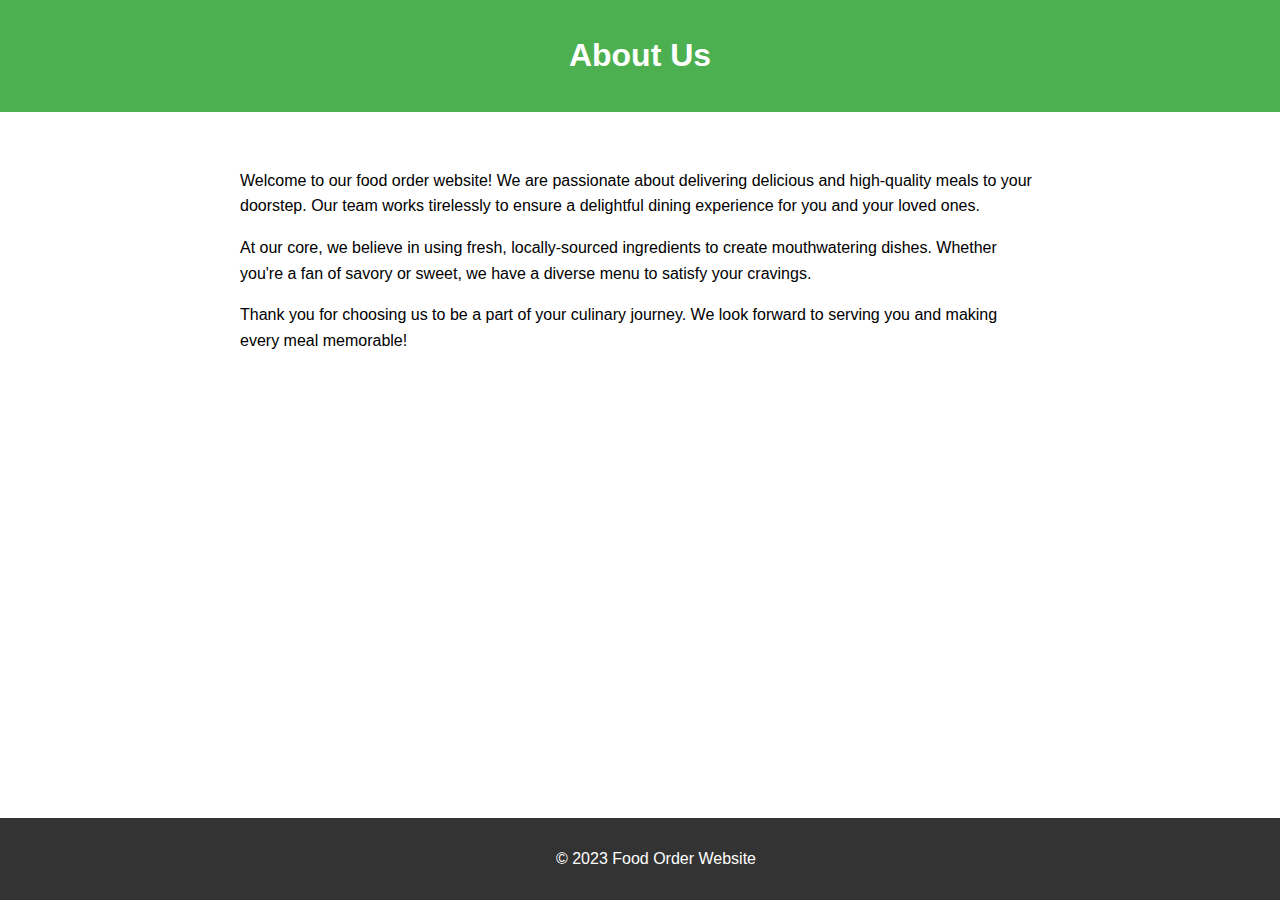
<file: about.html>
<!DOCTYPE html>
<html lang="en">
<head>
    <meta charset="UTF-8">
    <meta name="viewport" content="width=device-width, initial-scale=1.0">
    <link rel="stylesheet" href="styles.css">
    <title>About Us</title>
</head>
<body>

    <header>
        <h1>About Us</h1>
    </header>

    <section class="about-content">
        <p>Welcome to our food order website! We are passionate about delivering delicious and high-quality meals to your doorstep. Our team works tirelessly to ensure a delightful dining experience for you and your loved ones.</p>
        
        <p>At our core, we believe in using fresh, locally-sourced ingredients to create mouthwatering dishes. Whether you're a fan of savory or sweet, we have a diverse menu to satisfy your cravings.</p>
        
        <p>Thank you for choosing us to be a part of your culinary journey. We look forward to serving you and making every meal memorable!</p>
    </section>

    <footer>
        <p>&copy; 2023 Food Order Website</p>
    </footer>

</body>
</html>
</file>
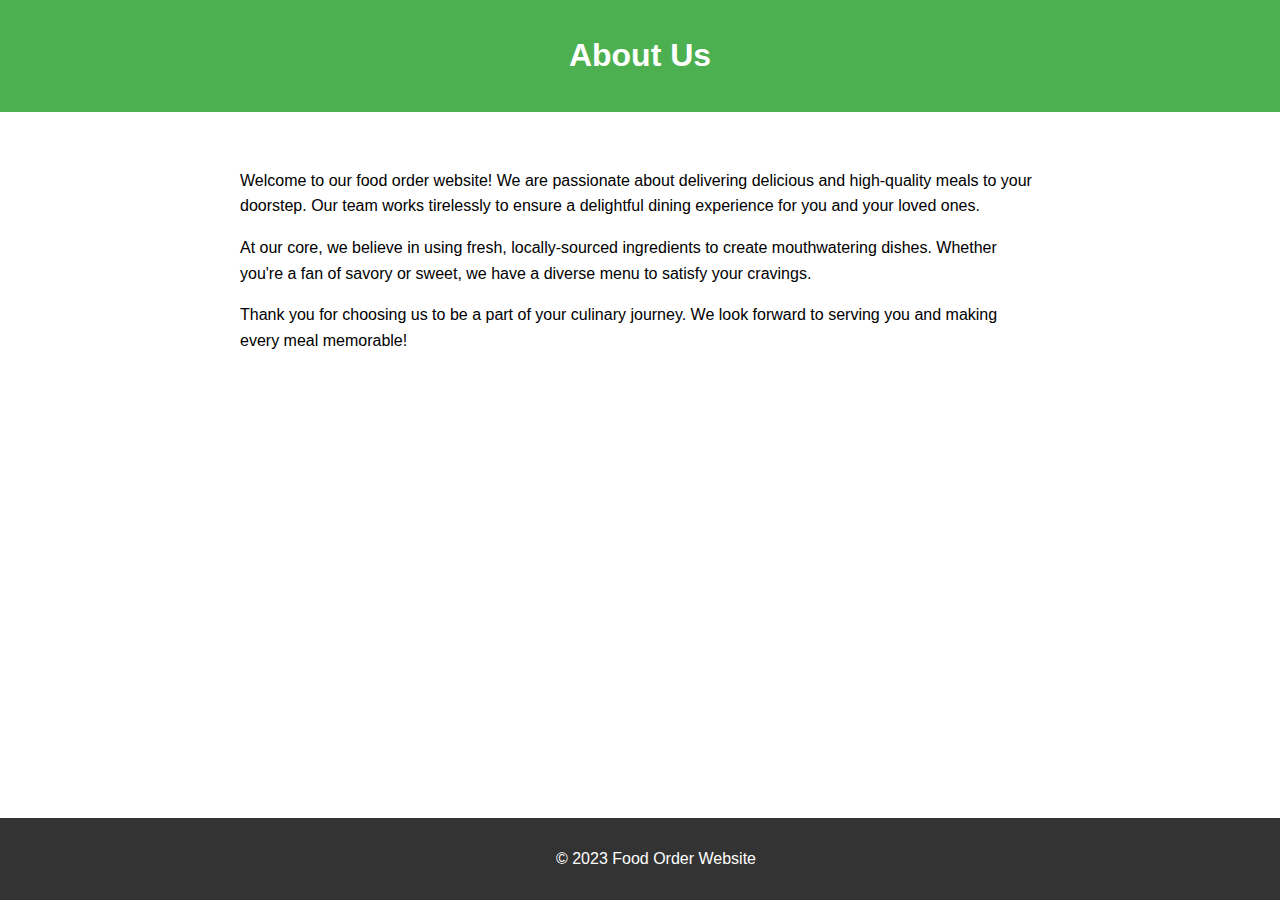
<file: about/about.html>
<!DOCTYPE html>
<html lang="en">
<head>
    <meta charset="UTF-8">
    <meta name="viewport" content="width=device-width, initial-scale=1.0">
    <link rel="stylesheet" href="styles.css">
    <title>About Us</title>
</head>
<body>

    <header>
        <h1>About Us</h1>
    </header>

    <section class="about-content">
        <p>Welcome to our food order website! We are passionate about delivering delicious and high-quality meals to your doorstep. Our team works tirelessly to ensure a delightful dining experience for you and your loved ones.</p>
        
        <p>At our core, we believe in using fresh, locally-sourced ingredients to create mouthwatering dishes. Whether you're a fan of savory or sweet, we have a diverse menu to satisfy your cravings.</p>
        
        <p>Thank you for choosing us to be a part of your culinary journey. We look forward to serving you and making every meal memorable!</p>
    </section>

    <footer>
        <p>&copy; 2023 Food Order Website</p>
    </footer>

</body>
</html>
</file>
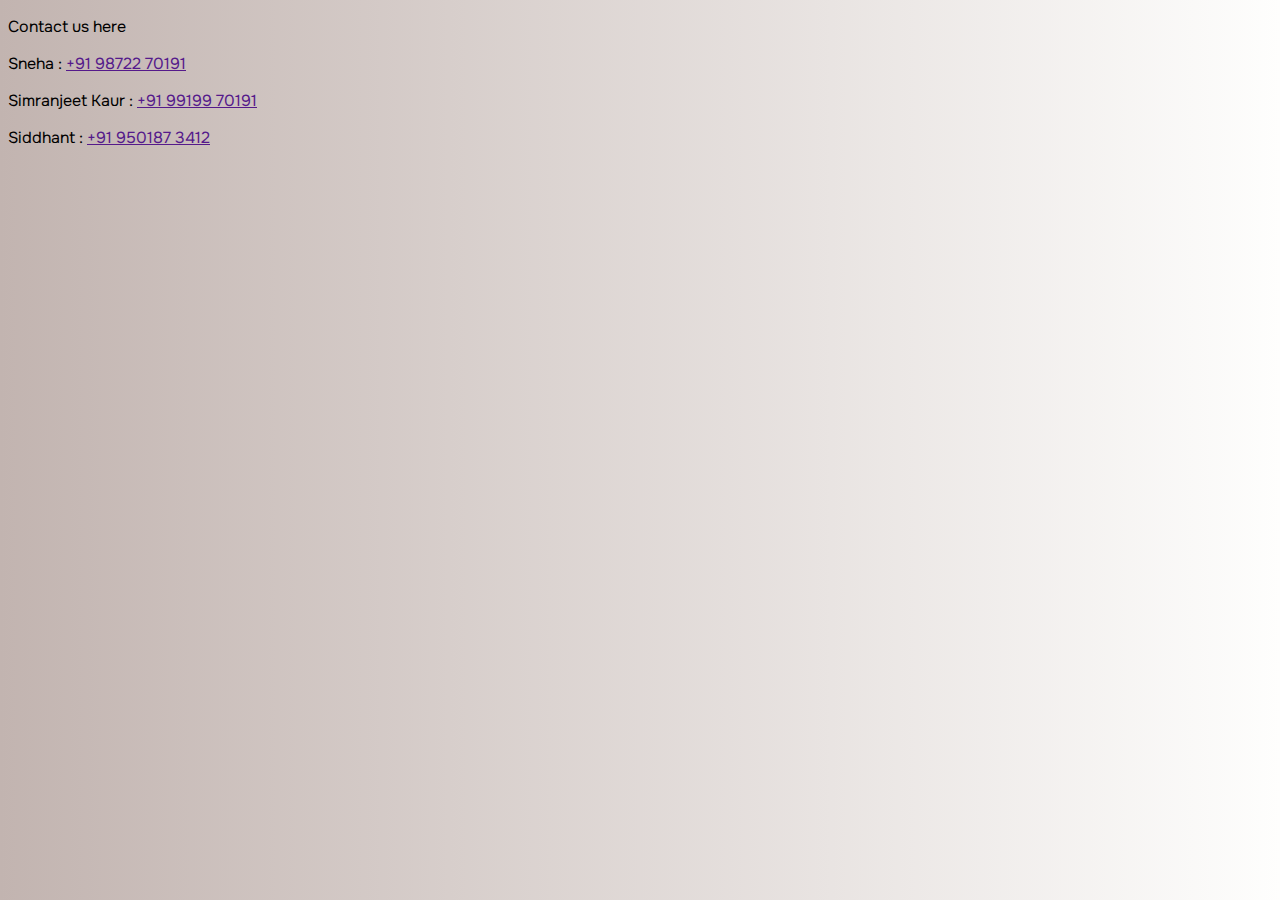
<file: contact/contact.htm>
<!DOCTYPE html>
<html lang="en">
<head>
    <meta charset="UTF-8">
    <meta name="viewport" content="width=
    , initial-scale=1.0">
    <title>Document</title>
    <link href="https://cdn.jsdelivr.net/npm/bootstrap@5.3.2/dist/css/bootstrap.min.css" rel="stylesheet" integrity="sha384-T3c6CoIi6uLrA9TneNEoa7RxnatzjcDSCmG1MXxSR1GAsXEV/Dwwykc2MPK8M2HN" crossorigin="anonymous">
<script src="https://cdn.jsdelivr.net/npm/bootstrap@5.3.2/dist/js/bootstrap.bundle.min.js" integrity="sha384-C6RzsynM9kWDrMNeT87bh95OGNyZPhcTNXj1NW7RuBCsyN/o0jlpcV8Qyq46cDfL" crossorigin="anonymous"></script>
<link rel="preconnect" href="https://fonts.googleapis.com">
<link rel="preconnect" href="https://fonts.gstatic.com" crossorigin>
<link href="https://fonts.googleapis.com/css2?family=Onest:wght@900&family=Titillium+Web:wght@300&display=swap" rel="stylesheet">



<style>
body{
    background: linear-gradient(to right, #c2b4b0, #fefefd);
}
.contact{
    
    width: 400px;
}









</style>

</head>
<body>
    <div class="contact">
        <p style="font-family: Onest;">Contact us here</p>
        <p style="font-family: Onest;">Sneha : <a href="">+91 98722 70191</a></p>
        <p style="font-family: Onest;">Simranjeet Kaur : <a href="">+91 99199 70191</a></p>
        <p style="font-family: Onest;">Siddhant : <a href="">+91 950187 3412</a></p>
    </div>
</body>
</html>
</file>
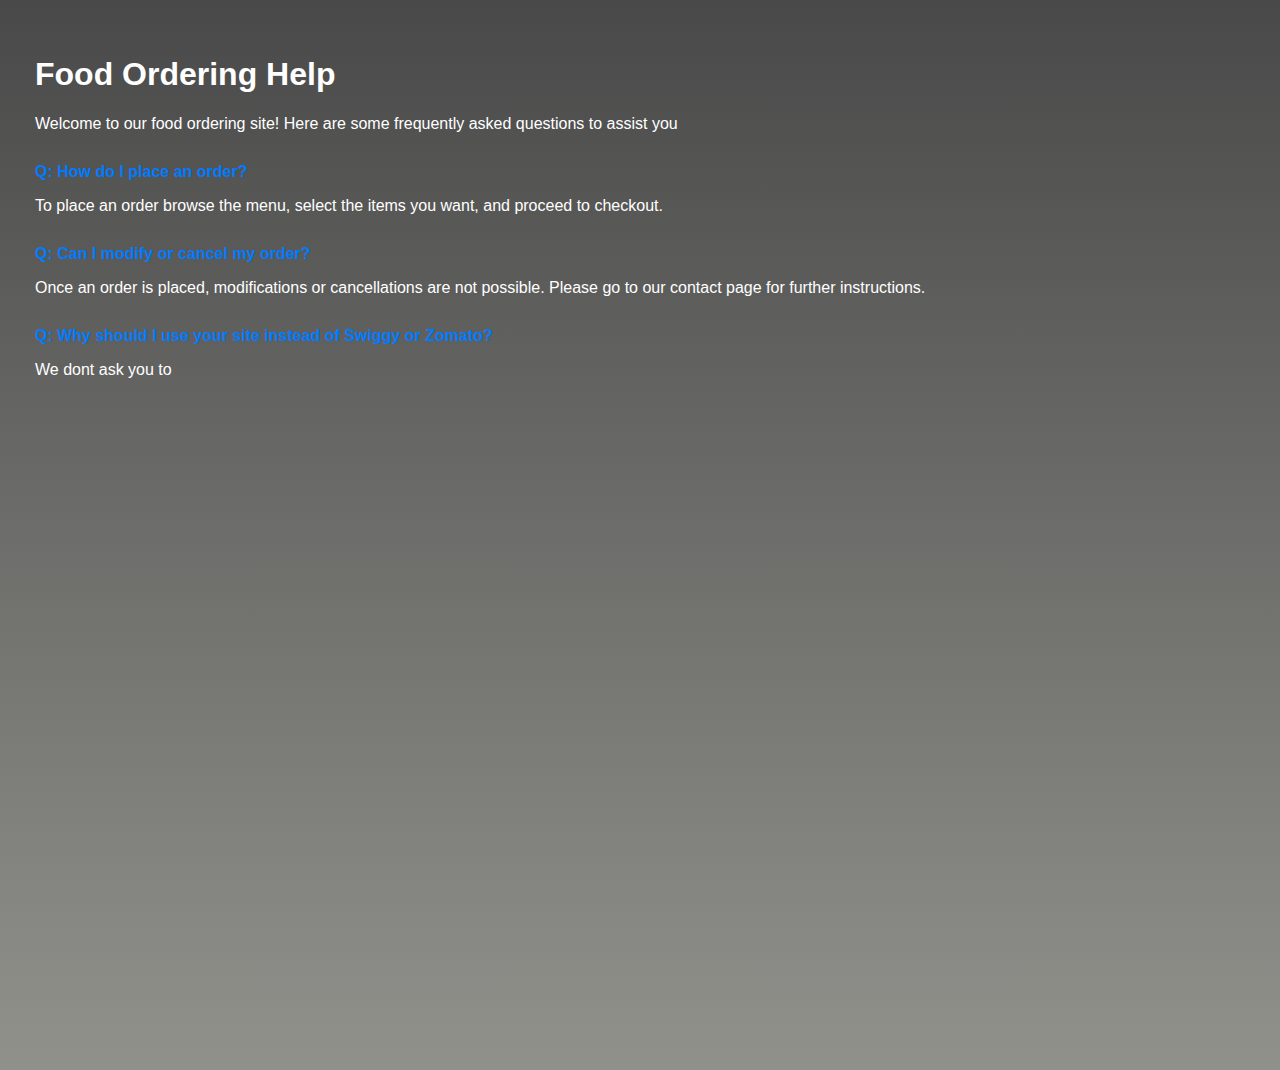
<file: help/help.htm>
<!DOCTYPE html>
<html lang="en">
<head>
    <meta charset="UTF-8">
    <meta name="viewport" content="width=device-width, initial-scale=1.0">
    <title>Food Ordering Help</title>
    <style>
        body {
            font-family: Arial;
            margin: 15px;
            padding: 20px;
            height: 1000px;
            background: linear-gradient(to bottom, #494949, #91918c);
        }

        h1 {
            color: #ffffff;
        }

        p {
            color: #ffffff;
        }

        .faq-section {
            margin-top: 30px;
        }

        .question {
            font-weight:700;
            color: #007bff;
        }

        .answer {
            margin-bottom: 15px;
        }
    </style>
</head>
<body>

    <h1>Food Ordering Help</h1>

    <p>Welcome to our food ordering site! Here are some frequently asked questions to assist you</p>

    <div class="faq-section">
        <div class="question">Q: How do I place an order?</div>
        <div class="answer">
            <p>To place an order browse the menu, select the items you want, and proceed to checkout.</p>
        </div>
    </div>

    <div class="faq-section">
        <div class="question">Q: Can I modify or cancel my order?</div>
        <div class="answer">
            <p>Once an order is placed, modifications or cancellations are not possible. Please go to our contact page for further instructions.</p>
        </div>
    </div>
    <div class="faq-section">
        <div class="question">Q: Why should I use your site instead of Swiggy or Zomato?</div>
        <div class="answer">
            <p>We dont ask you to</p>
        </div>
    </div>

    

</body>
</html>
</file>
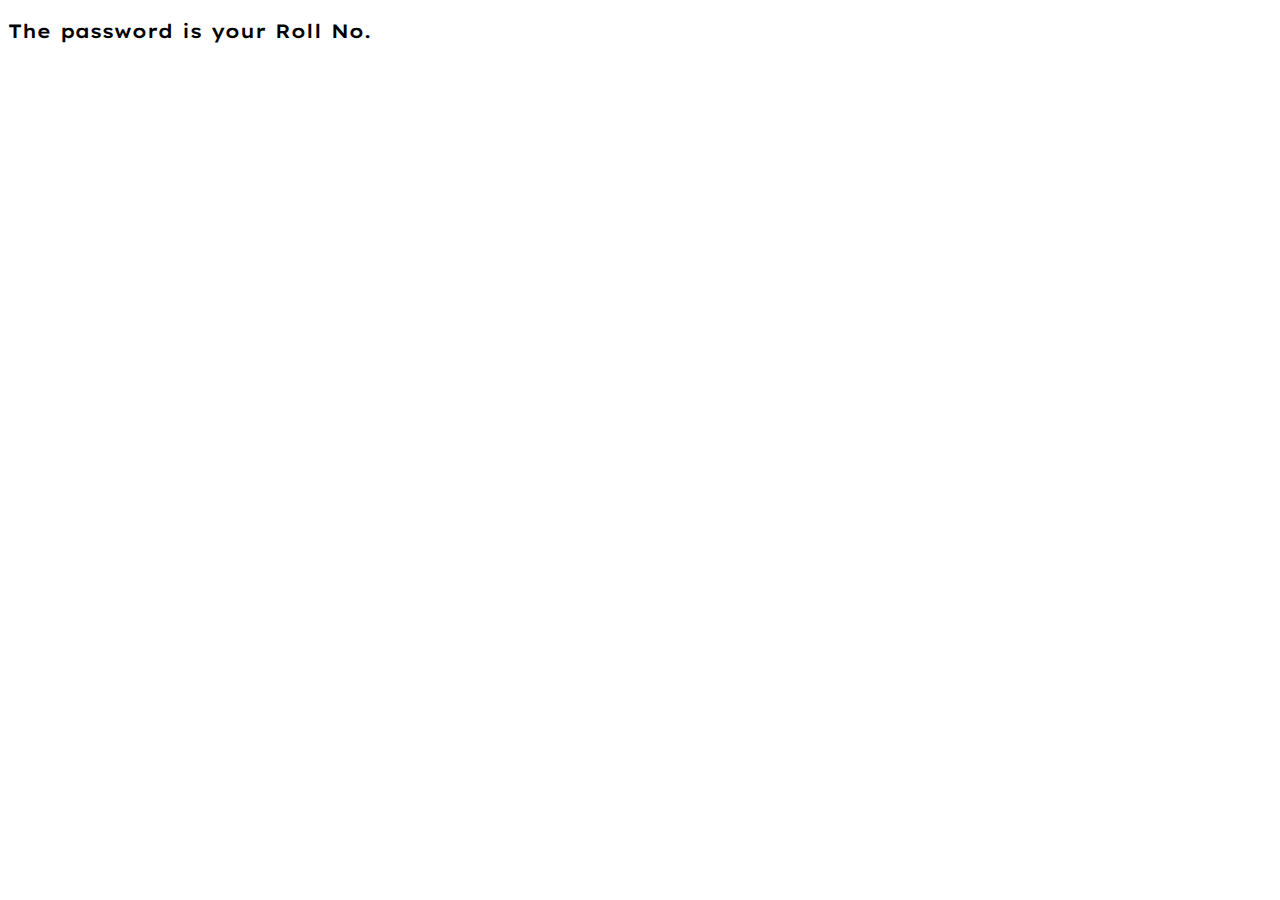
<file: Login/forgot.html>
<!DOCTYPE html>
<html lang="en">
<head>
    <meta charset="UTF-8">
    <meta name="viewport" content="width=device-width, initial-scale=1.0">
    <title>Document</title>
    <link rel="preconnect" href="https://fonts.googleapis.com">
<link rel="preconnect" href="https://fonts.gstatic.com" crossorigin>
<link href="https://fonts.googleapis.com/css2?family=Lexend+Exa&display=swap" rel="stylesheet">
</head>
<body>
    <p style="font-family: Lexend exa;font-size: larger;color: black;font-weight: 600;word-spacing: 2px;">The password is your Roll No.</p>
</body>
</html>
</file>
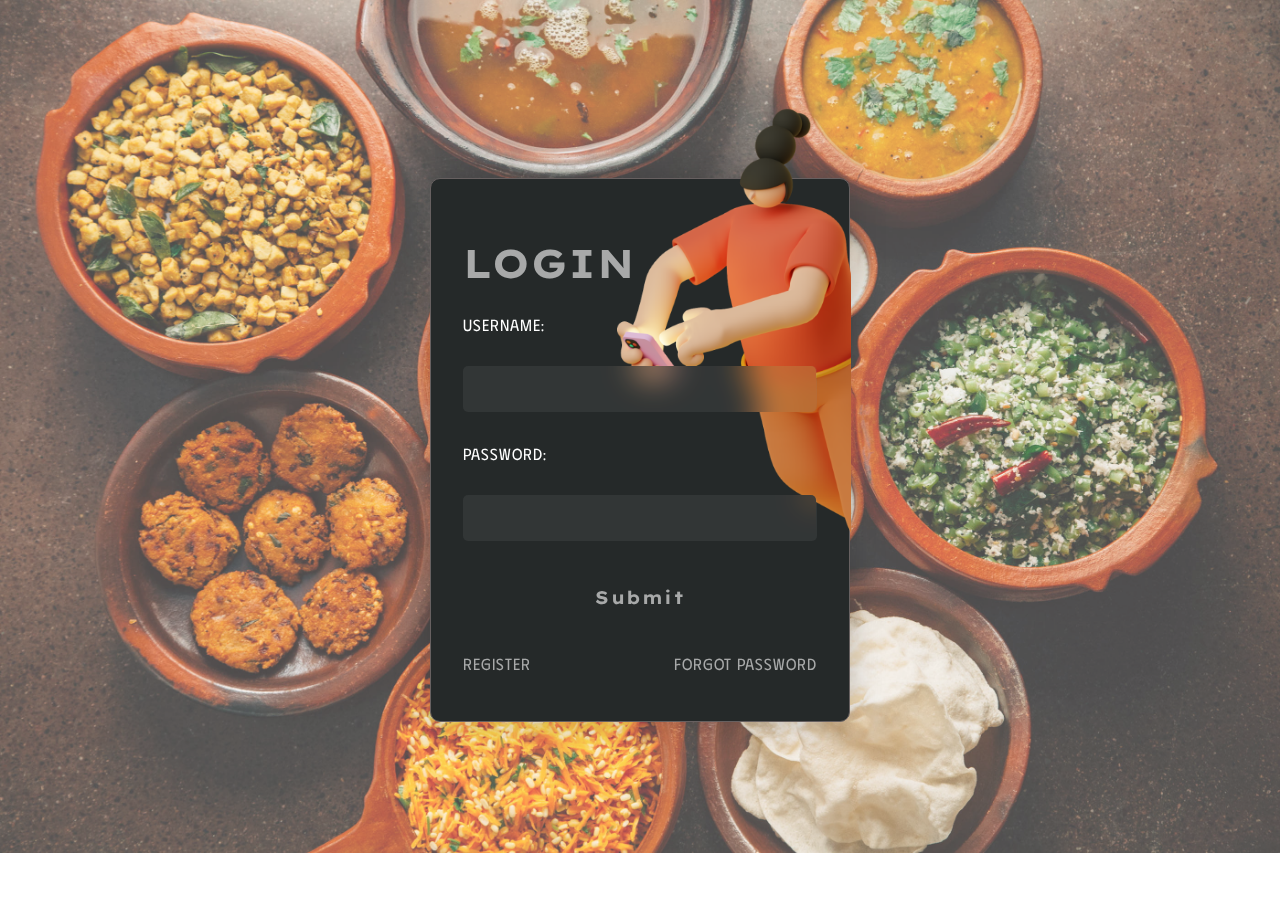
<file: Login/login.htm>
<head>
    
    <title>Login Page</title>
    <link rel="stylesheet" href="a.css">
 
    <link rel="preconnect" href="https://fonts.googleapis.com">
<link rel="preconnect" href="https://fonts.gstatic.com" crossorigin>
<link href="https://fonts.googleapis.com/css2?family=Phudu:wght@500;700&display=swap" rel="stylesheet"><link rel="preconnect" href="https://fonts.googleapis.com">
<link rel="preconnect" href="https://fonts.gstatic.com" crossorigin>
<link href="https://fonts.googleapis.com/css2?family=Lexend+Exa&display=swap" rel="stylesheet">
</head>

<body>
    <img class="img" src="wallpaperflare.com_wallpaper (5).jpg" alt="image of some random good food" >
    <section class="container">
        <div class="login-container">
            
            <div class="form-container">
                <img src="raw.png" alt="illustration" class="illustration" />
                <h1 class="opacity" style="font-family: Lexend exa;">LOGIN</h1>
                <form>
                    <label for="username" style="font-family: Phudu;">Username:</label>
                    <input type="text" name="username" id="username" required>

                    <label for="password" style="font-family: Phudu;">Password:</label>
                    <input type="password" name="password" id="password" required>
                    <button class="opacity" style="font-family: Lexend exa;" type="button" onclick="checkLogin()">Submit</button>
                </form>
                <div class="register-forget opacity">
                    <a href="../Login/register.html">REGISTER</a>
                    <a href="../Login/forgot.html">FORGOT PASSWORD</a>
                </div>
            </div>
            
        </div>
        
    </section>
    <script>
         var users = [
            { username: '2310992293', password: '2310992293' },
            { username: '2310992294', password: '2310992294' },
            { username: '2310992295', password: '2310992295' }
        ];

        function checkLogin() {
            var username = document.getElementById('username').value;
            var password = document.getElementById('password').value;

            var validUser = users.find(function(user) {
                return user.username === username && user.password === password;
            });

            if (validUser) {
                window.location.href = "../main";
            } else {

                alert('Invalid username or password. Please try again with your Roll Nos.');
            }
        }
    </script>
</body>
</file>
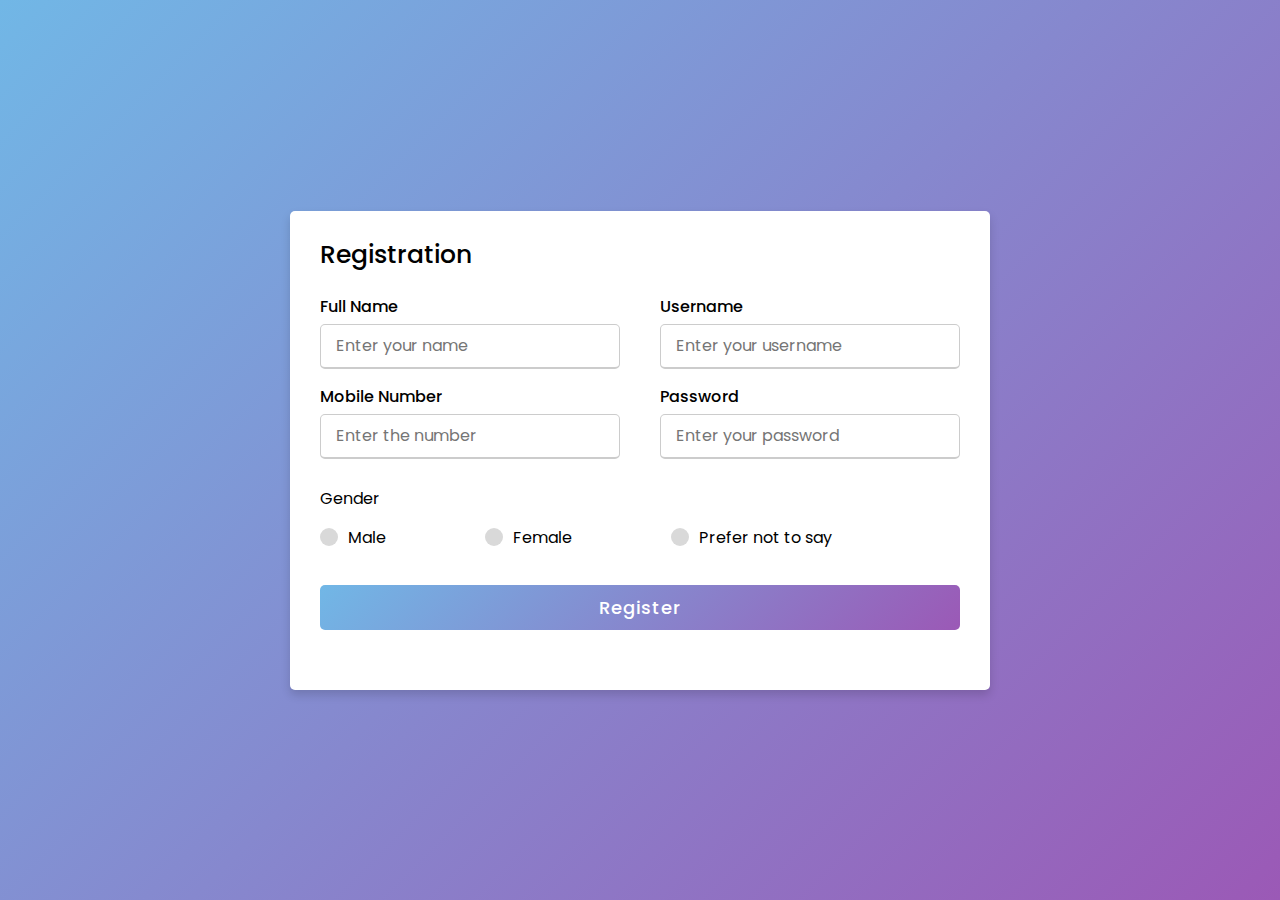
<file: Login/register.html>
<!DOCTYPE html>
<!-- Created By CodingLab - www.codinglabweb.com -->
<html>
  <head>
    <meta charset="UTF-8">
    <title> Registration Form  </title>
    <link rel="stylesheet" href="register.css">
     <meta name="viewport" content="width=device-width, initial-scale=1.0">
   </head>
<body>
  <div class="container">
    <div class="title">Registration</div>
    <div class="content">
      <form action="../Login/login.htm">
        <div class="user-details">
                  <div class="input-box">
                    <span class="details">Full Name</span>
                    <input type="text" placeholder="Enter your name" required>
                  </div>
                  <div class="input-box">
                    <span class="details">Username</span>
                    <input type="text" placeholder="Enter your username" required>
                  </div>
 
                  <div class="input-box">
                    <span class="details">Mobile Number</span>
                    <input type="text" placeholder="Enter the number" required>
                  </div>
                  <div class="input-box">
                    <span class="details">Password</span>
                    <input type="text" placeholder="Enter your password" required>
                  </div>

        </div>
        <div class="gender-container">
          <input type="radio" name="gender" id="dot-1">
          <input type="radio" name="gender" id="dot-2">
          <input type="radio" name="gender" id="dot-3">
          
          <span class="gender-title">Gender</span>
      
          <div class="category">
              <label for="dot-1"><span class="dot one"></span><span class="gender">Male</span></label>
              <label for="dot-2"><span class="dot two"></span><span class="gender">Female</span></label>
              <label for="dot-3"><span class="dot three"></span><span class="gender">Prefer not to say</span></label>
          </div>
      </div>
        <div class="button">
          <input type="submit" value="Register">
        </div>
      </form>
    </div>
  </div>

</body>
</html>
</file>
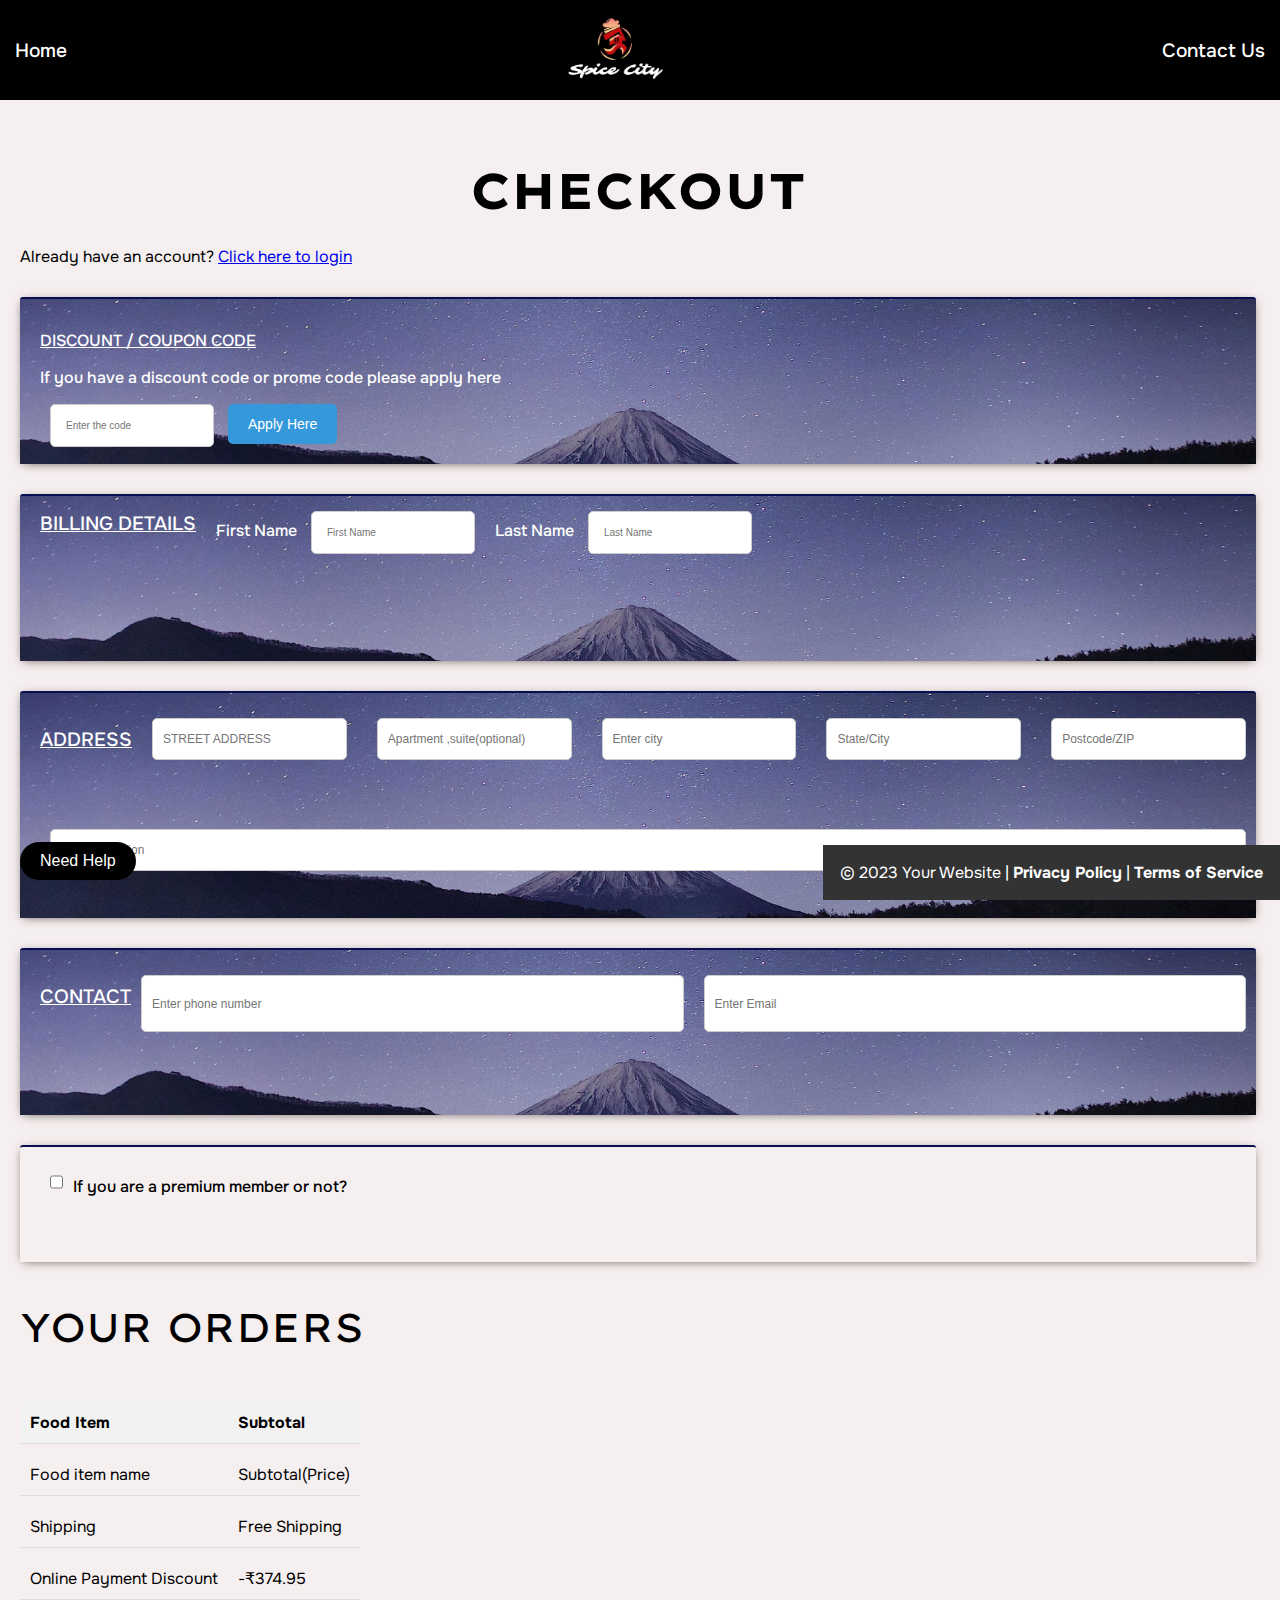
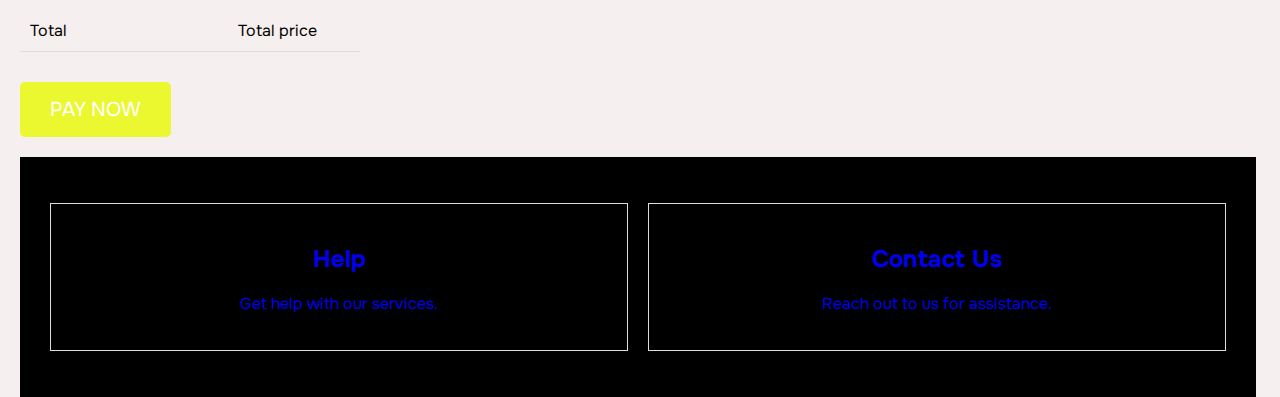
<file: payment/payment.html>
<!DOCTYPE html>
<html>
    <head> 
        <link rel="icon" type="image/png" href="favicon.png">
        <link rel="stylesheet" href="header.css">
        <link rel="stylesheet" href="general.css">
        <link rel="stylesheet" href="footer.css">
        <link rel="preconnect" href="https://fonts.googleapis.com">
<link rel="preconnect" href="https://fonts.gstatic.com" crossorigin>
<link href="https://fonts.googleapis.com/css2?family=Onest:wght@900&display=swap" rel="stylesheet">
<link href="https://cdn.jsdelivr.net/npm/bootstrap@5.3.2/dist/css/bootstrap.min.css" rel="stylesheet" integrity="sha384-T3c6CoIi6uLrA9TneNEoa7RxnatzjcDSCmG1MXxSR1GAsXEV/Dwwykc2MPK8M2HN" crossorigin="anonymous">
<link rel="preconnect" href="https://fonts.googleapis.com">
<link rel="preconnect" href="https://fonts.gstatic.com" crossorigin>
<link href="https://fonts.googleapis.com/css2?family=Lexend+Exa&display=swap" rel="stylesheet">

<title>CHECKOUT</title>

        <body class="body22">
            <div class="content">

                <!-- <div class="moving_text">
                    <p class="animated-text">sample moving for future use</p>
                  </div> -->

            <div class=><button class="btn btn-primary need_help"><a id="yo" href="#link_to_help">Need Help</a></button></div>

            <!-- header -- -->
            <div class="custom-header">
                <a href="#" class="header-link">Home</a>
        
                <img class="mid_image" src="logo.jpg" alt="Logo">
        
                <a href="#" class="header-link">Contact Us</a>
            </div>
        
     
        


             <div class="footer">
                <p>© 2023 Your Website | <a href="#">Privacy Policy</a> | <a href="#">Terms of Service</a></p>
            </div>

<div class="title_section h1"><h1 style="font-size: 50px;">CHECKOUT</h1></div>

            Already have an account? <a href="../Login/login.htm">Click here to login</a>
            <div class="discount background-div"><p style="color: white;"><u >DISCOUNT / COUPON CODE</u></p>
               <p style="color: white;">If you have a discount code or prome code please apply here</p> 

                <input class="input_1" type="h" placeholder="Enter the code">
                <button class="animated-button">Apply Here</button>


            </div>

<div class="billing background-div">
    <div style="color: white;display: block;font-size: larger;"><u>BILLING DETAILS</u></div>
    <div class="form-group ">
        <label for="firstname" class="form-label" style="color: white;margin-left: 20px;"  >First Name</label>
        <input class=" form-control form-control-sm input_2" placeholder="First Name" type="text">
    </div>

    <div class="form-group">
        <label for="firstname" class="form-label" style="color: white;margin-left: 20px;"   >Last Name</label>
        <input class="form-control form-control-sm  input_3" placeholder="Last Name" type="text">
    </div>
 
             </div>
             <div class="address container-fluid background-div"><p style="color: white;font-size: larger;"><u>ADDRESS</u></p>
                <input class="form-control form-control-lg" placeholder="STREET ADDRESS" type="text">
                <input class="form-control form-control-lg" placeholder="Apartment ,suite(optional)" type="text">
                <input class="form-control form-control-lg" placeholder="Enter city" type="text">
                <input class="form-control form-control-lg" placeholder="State/City" type="text">
                <input class="form-control form-control-lg" placeholder="Postcode/ZIP" type="text">
                <input class="form-control form-control-lg" placeholder="Country/Region" type="text">
              
                  
 
             </div>
             <div class="misc background-div"><p style="color: white;font-size: larger;"><u>CONTACT</u></p>
                <input placeholder="Enter phone number" type="number">
                <input placeholder="Enter Email" type="email">
             </div>
             <div class="premium">
                <input onchange="Congratulations()" id="myCheckbox" type="checkbox">If you are a premium member or not?
             </div>
             <script>
                function Congratulations() {

  const checkbox = document.getElementById("myCheckbox");

 
  if (checkbox.checked) {

    alert("Congratulations! You get  added benefits of being a premium member . You may proceed to the Checkout.");
  }
}

             </script>

<p style="font-size: 40px;font-family: Lexend exa;">YOUR ORDERS</p>
            <div class="your_orders">
                <table>
                    <tr>
                        <th colspan="5">Food Item</th>
                        <th colspan="5">Subtotal</th>
                    </tr>
                    <tr>
                        <td colspan="5">Food item name</td>
                        <td colspan="5">Subtotal(Price)</td>
                    </tr>
                    <tr>
                        <td colspan="5">Shipping</td>
                        <td colspan="5">Free Shipping</td>
                    </tr>
                    <tr>
                        <td colspan="5">Online Payment Discount</td>
                        <td colspan="5">-₹374.95</td>
                    </tr>
                    <tr>
                        <td colspan="5">Total</td>
                        <td colspan="5">Total price</td>
                    </tr>
                 
                    
                </table>
                
            </div>
            <div class="pay_now_container">
                <a href="../cards/card.html">
                 <button onclick="showMessage()" class="pay_now" >PAY NOW</button>   
                </a>

                <script>
                    function showMessage() {
      alert("You need to fill in all of the details marked with *.For the trial it is permitted to head to the payment section");
    }
                </script>
            </div>

                        <div id="link_to_help" class="bottom_box">
                            <!-- <img class="image1" src="" alt=""> -->
                            <div class="section">
                                <a href="../help/help.htm"><h2>Help</h2>
                                <p>Get help with our services.</p></a>
                                
                            </div>
                            <div class="section">
                                <a href="../contact/contact.htm"><h2>Contact Us</h2>
                                <p>Reach out to us for assistance.</p></a>
                                
                            </div>
                        </div>
                
            
            </div>
            
            
            
            
            
            <script src="https://cdn.jsdelivr.net/npm/bootstrap@5.3.2/dist/js/bootstrap.bundle.min.js" integrity="sha384-C6RzsynM9kWDrMNeT87bh95OGNyZPhcTNXj1NW7RuBCsyN/o0jlpcV8Qyq46cDfL" crossorigin="anonymous"></script>
           
        </body>
    </head>
</html>
</file>
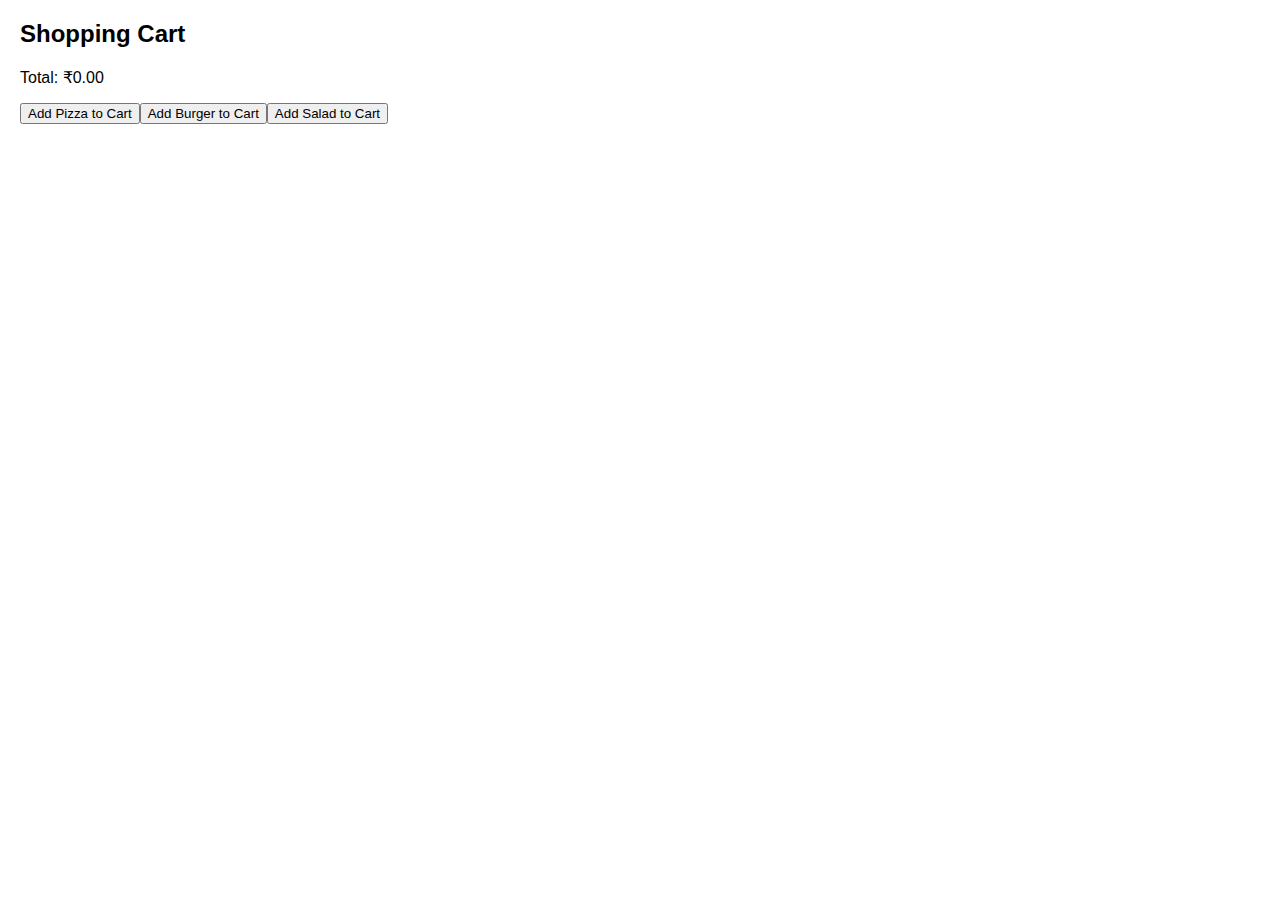
<file: responsive_cart/cart.html>
<!DOCTYPE html>
<html lang="en">
<head>
  <style>
    body { font-family: Arial, sans-serif; margin: 20px; }
  </style>
  <title>Interactive Cart</title>
</head>
<body>

<div id="cart">
  <h2>Shopping Cart</h2>
  <ul id="cart-items"></ul>
  <p>Total: ₹<span id="total">0.00</span></p>
</div>

<script>
  const items = [
    { name: 'Pizza', price: 10.99 },
    { name: 'Burger', price: 5.99 },
    { name: 'Salad', price: 7.49 }
  ];

  const cart = [];
  const cartItemsElement = document.getElementById('cart-items');
  const totalElement = document.getElementById('total');

  function renderCart() {
    cartItemsElement.innerHTML = '';
    let total = 0;

    cart.forEach(item => {
      const listItem = document.createElement('li');
      listItem.textContent = `${item.name} - $${item.price.toFixed(2)}`;
      cartItemsElement.appendChild(listItem);
      total += item.price;
    });

    totalElement.textContent = total.toFixed(2);
  }

  function addToCart(item) {
    cart.push(item);
    renderCart();
  }

  document.addEventListener('DOMContentLoaded', () => {
    items.forEach(item => {
      const addButton = document.createElement('button');
      addButton.textContent = `Add ${item.name} to Cart`;
      addButton.addEventListener('click', () => addToCart(item));
      document.body.appendChild(addButton);
    });
  });
</script>

</body>
</html>
</file>
<file: styles.css>
body {
    font-family: 'Arial', sans-serif;
    margin: 0;
    padding: 0;
    box-sizing: border-box;
}

header {
    background-color: #4CAF50;
    color: white;
    text-align: center;
    padding: 1em;
}

.about-content {
    max-width: 800px;
    margin: 20px auto;
    padding: 20px;
    line-height: 1.6;
}

footer {
    background-color: #333;
    color: white;
    text-align: center;
    padding: 1em;
    position: fixed;
    bottom: 0;
    width: 100%;
}
</file>
<file: about/styles.css>
body {
    font-family: 'Arial', sans-serif;
    margin: 0;
    padding: 0;
    box-sizing: border-box;
}

header {
    background-color: #4CAF50;
    color: white;
    text-align: center;
    padding: 1em;
}

.about-content {
    max-width: 800px;
    margin: 20px auto;
    padding: 20px;
    line-height: 1.6;
}

footer {
    background-color: #333;
    color: white;
    text-align: center;
    padding: 1em;
    position: fixed;
    bottom: 0;
    width: 100%;
}
</file>
<file: Login/a.css>
:root {
    --background-color: #20203b;
    --color: #ffffff;
    
}

* {
    box-sizing: border-box;
}

html {
    scroll-behavior: smooth;
}

body {
    margin: 0;
    box-sizing: border-box;
    font-family: "poppins";
    background: var(--background);
    color: var(--color);
    letter-spacing: 1px;
  
}

a {
    text-decoration: none;
    color: var(--color);
}

h1 {
    font-size: 40px;
}

.container {
    display: flex;
    justify-content: center;
    align-items: center;
    height: 100vh;
}

.login-container {
    position: relative;
    width: 26.2rem;
}

.form-container {
    border: 1px solid rgb(103, 96, 96);
    box-shadow: 0 0 36px 1px rgba(0, 0, 0, 0.2);
    border-radius: 10px;
    backdrop-filter: blur(20px);
    z-index: 99;
    padding: 32px;
    background-color: rgb(37, 41, 41);
    
}

.login-container form input {
    display: block;
    padding: 14.5px;
    width: 100%;
    margin: 32px 0;
    color: var(--color);
    outline: none;
    background-color: #9191911f;
    border: none;
    border-radius: 5px;
    font-weight: 500;
    letter-spacing: 0.8px;
    font-size: 15px;
    backdrop-filter: blur(15px);
    
}

.login-container form input:focus {
    box-shadow: 0 0 16px 1px rgba(0, 0, 0, 0.2);
    animation: wobble 0.3s ease-in;
    
}

.login-container form button {
    background-color: var(--primary-color);
    color: var(--color);
    display: block;
    padding: 13px;
    border-radius: 5px;
    outline: none;
    font-size: 18px;
    letter-spacing: 1.5px;
    font-weight: bold;
    width: 100%;
    cursor: pointer;
    margin-bottom: 2rem;
    transition: all 0.1s ease-in-out;
    border: none;
    
}

.login-container form button:hover {
    box-shadow: 0 0 10px 1px rgba(0, 0, 0, 0.15);
    transform: scale(1.02);
    
}

.circle {
    width: 8rem;
    height: 8rem;
    background: var(--primary-color);
    border-radius: 50%;
    
    position: absolute;
}

.illustration {
    position: absolute;
    top: -14%;
    right: -2px;
    width: 90%;
}

.circle-one {
    top: 0;
    left: 0;
    z-index: -1;
    transform: translate(-45%, -45%);
   
}

.circle-two {
    bottom: 0;
    right: 0;
    z-index: -1;
    transform: translate(45%, 45%);
   
}

.register-forget {
    margin: 1rem 0;
    display: flex;
    justify-content: space-between;
}
.opacity {
    opacity: 0.6;
    font-family: Phudu;
}

.img{
    opacity:0.7;
    position: fixed;
  left: 0px;
  top: 0px;
  z-index: -1;
  max-width: 100%;
 height: auto;
 
}

.theme-btn-container {
    position: absolute;
    left: 0;
    bottom: 32px;
}

.theme-btn {
    cursor: pointer;
    transition: all 0.3s ease-in;
}

.theme-btn:hover {
    width: 40px ;
}

@keyframes wobble {
    0% {
        transform: scale(1.025);
        
    }
    25% {
        transform: scale(1);
        
    }
    75% {
        transform: scale(1.025);
        
    }
    100% {
        transform: scale(1);
       
    }
}
</file>
<file: Login/register.css>
@import url('https://fonts.googleapis.com/css2?family=Poppins:wght@200;300;400;500;600;700&display=swap');
*{
  margin: 0;
  padding: 0;
  box-sizing: border-box;
  font-family: 'Poppins',sans-serif;
}
body{
  height: 100vh;
  display: flex;
  justify-content: center;
  align-items: center;
  padding: 10px;
  background: linear-gradient(135deg, #71b7e6, #9b59b6);
}
.container{
  max-width: 700px;
  width: 100%;
  background-color: #fff;
  padding: 25px 30px;
  border-radius: 5px;
  box-shadow: 0 5px 10px rgba(0,0,0,0.15);
}
.container .title{
  font-size: 25px;
  font-weight: 500;
  position: relative;
}
/*  */
.content form .user-details{
  display: flex;
  flex-wrap: wrap;
  justify-content: space-between;
  margin: 20px 0 12px 0;
}
form .user-details .input-box{
  margin-bottom: 15px;
  width: calc(100% / 2 - 20px);
}
form .input-box span.details{
  display: block;
  font-weight: 500;
  margin-bottom: 5px;
}
.user-details .input-box input{
  height: 45px;
  width: 100%;
  outline: none;
  font-size: 16px;
  border-radius: 5px;
  padding-left: 15px;
  border: 1px solid #ccc;
  border-bottom-width: 2px;
  transition: all 0.3s ease;
}
.user-details .input-box input:focus,
.user-details .input-box input:valid{
  border-color: #9b59b6;
}
 form .gender-details .gender-title{
  font-size: 20px;
  font-weight: 500;
 }
 form .category{
   display: flex;
   width: 80%;
   margin: 14px 0 ;
   justify-content: space-between;
 }
 form .category label{
   display: flex;
   align-items: center;
   cursor: pointer;
 }
 form .category label .dot{
  height: 18px;
  width: 18px;
  border-radius: 50%;
  margin-right: 10px;
  background: #d9d9d9;
  border: 5px solid transparent;
  transition: all 0.3s ease;
}

 form input[type="radio"]{
   display: none;
 }
 form .button{
   height: 45px;
   margin: 35px 0
 }
 form .button input{
   height: 100%;
   width: 100%;
   border-radius: 5px;
   border: none;
   color: #fff;
   font-size: 18px;
   font-weight: 500;
   letter-spacing: 1px;
   cursor: pointer;
   transition: all 0.3s ease;
   background: linear-gradient(135deg, #71b7e6, #9b59b6);
 }
 form .button input:hover{
  /* transform: scale(0.99); */
  background: linear-gradient(-135deg, #71b7e6, #9b59b6);
  }
</file>
<file: payment/header.css>
.background-div {

  background-image: url('div-back.jpg');


  background-size: cover;
  background-repeat: no-repeat;
  background-position: center;
  height: 300px;
}
.navbar {
  display: flex;
  justify-content: space-between;
  align-items: center;
  padding: .5rem 1rem;
}
.custom-header {
  position: fixed;
  top: 0;
  left: 0;
  right: 0;
  height: 100px;
  background-color: #000000;
  z-index: 1001;
  display: flex;
  justify-content: space-between;
  align-items: center;
  padding: 0 15px;
  opacity: 1;
  transition: opacity 0.3s ease-in-out;
}
.custom-header a {
  color: #fff;
  text-decoration: none;
}

.header-link {
  color: #ffffff;
  font-size: larger;
  font-weight: 500;
  text-decoration: none;
}

/* Center the image */
.mid_image {
  max-width: 100px;
  height: auto;
  display: block;
  margin-left: auto;
  margin-right: auto;

}

/* .animated-text {
    font-size: 24px;
    font-weight: bold;
    color: #3498db;
    animation: moveText 20s infinite; 
  }
@keyframes moveText {
    0% {
      transform: translateX(0);
    }
    50% {
      transform: translateX(1000px);
    }
    100% {
      transform: translateX(0);
    }
  } */

.title_section h1 {
    font-size: 54px;
    text-align: center;
    text-transform: uppercase;
    color: #000;
    line-height: .85em;
    margin-top: 120px;
    font-family: Lexend exa;
}
.billing-input{
  justify-content: space-between;
}

.billing{
  display: flex;
}
.discount,
.billing ,
.address,
.misc,
.premium{
    /* background: linear-gradient(180deg, #c4cdd1, #fffefe); */
    text-align: left;
    margin-top: 30px;
    
    height: 150px;
    padding-top: 15px;
    padding-left: 20px;
    border-top: 2px solid rgb(9, 14, 79) ;
    box-shadow:  0px 2px 10px -3px #5e5151; /*[horizontal offset] [vertical offset] [blur radius] [spread radius] [color];*/
    border-top-right-radius: 3px;
    border-top-left-radius: 3px;
    font-weight: 500;
    
}
.misc{
    height:150px;
    display: flex;
}
.misc input{
    padding: 10px;
    font-size: 12px;
    border: 1px solid #ccc;
    border-radius: 5px;
    outline: none;
    margin: 10px;
    flex:1;
    height:35px ;
    flex-wrap: wrap;
}
.premium {
  height: 100px;
}
.premium input{
  padding: 10px;
    font-size: 12px;
    border: 1px solid #ccc;
    border-radius: 5px;
    outline: none;
    margin: 10px;
    flex:1;
    height:20px ;
    flex-wrap: wrap;
}
.address{
    flex-wrap: wrap;
    display: flex;
    gap: 10px;
    height: 210px;

}
.input_1,
.input_2,
.input_3{
  padding: 15px;
  font-size: 10px;
  border: 1px solid #ccc;
  border-radius: 5px;
  outline: none;
  margin-left: 10px;

}
.input_1:focus,
.input_2:focus,
.input_3:focus {
    border-color: #78add0;
    box-shadow: 0 0 5px rgba(52, 152, 219, 0.5);
  }
.address input{
    padding: 10px;
    font-size: 12px;
    border: 1px solid #ccc;
    border-radius: 5px;
    outline: none;
    margin: 10px;
    flex:1;
    height:20px ;
}
.address input:focus {
  border-color: #78add0;
    box-shadow: 0 0 5px rgba(52, 152, 219, 0.5);
}
</file>
<file: payment/general.css>
body {
    font-family: Onest;
    margin: 0;
    padding-top: 50px; /*to separate from the header*/
    padding-left: 20px;
    padding-right: 24px;
    background-color: rgb(246, 239, 239);
  
    
}
.content{
  height: 500px;
  margin: 0 auto;
  
}

  
  .animated-button {
    display: inline-block;
    padding: 10px 20px;
    height: 40px;
    font-size: 14px;
    text-align: center;
    text-decoration: none;
    cursor: pointer;
    outline: none;
    border: none;
    border-radius: 5px;
    background-color: #3498db;
    margin-left: 10px;
    color: #fff;
    transition: background-color 0.3s, transform 0.3s;
  }
  
  .animated-button:hover {
    background-color: #2980b9;
    transform: scale(1.1);
  }
  
  .animated-button:active {
    transform: scale(0.9);
  }

  table {
    
    border-spacing: 0 10px; /* Adjust the spacing between rows as needed */
  }

  th, td {
    border-bottom: 1px solid #ddd; /* Set border only for the bottom */
    padding: 10px;
    text-align: left;
  }
  tr:hover,
  th:hover{
    background-color: rgba(255, 255, 255, 0.713);
  }
  th {
    background-color: #f2f2f2;
  }

  .section a{
    text-decoration: none;
  }
</file>
<file: payment/footer.css>
button.need_help.btn.btn-primary {
    display: inline-block;
    padding: 10px 20px; /*top right bottom left*/
    font-size: 16px;
    border-radius: 50px; /*top-left top-right bottom-right bottom-left*/
    /* color: #fff; */
    transition: 0.5s all;
    transform: translateY(20);
    background-color: black;
    color: white;
    position: fixed;
    bottom : 20px;
    left: 20px;
    border: none;
    z-index: 1000;
}
#yo {
  text-decoration: none;
  color: white;
}
.need_help:hover {

    /* text-align: center; */
    cursor: pointer;
    transition: transform 0.3s;  
}
.need_help:hover {
    transform: translateY(-5px);
  }


  .footer {
    background-color: #333;
    color: white;
    padding: 17px;
    text-align: center;
    position: fixed;
    bottom : 0;
    right: 0;
    
    
  }

  .footer a {
    color: white;
    text-decoration: none;
    font-weight: bold;
    position: relative;

  }

  .footer a:hover {
    text-decoration: underline;

  }

  .footer p {
    margin: 0; /*if only two values given like 10px 5px then means 10px top and bottom and 5px left and right*/
  }

.bottom_box {
    padding-left: 0;
    padding-right: 0;
    position: relative; /* Change from fixed to relative */
    bottom: 0;
    left: 0;
    right: 0;
    height: 200px;
    background-color: rgb(0, 0, 0);
    display: flex;
    align-items: center;
    /* color: #fff; */
    z-index: 1;
    justify-content: space-between; /* Distribute space evenly between children */
    padding: 20px;
}
.section {
  flex: 1; /* Each section takes equal space */
  text-align: center;
  padding: 20px;
  border: 1px solid #ddd;
  margin: 10px;
}

.section:hover {
  background-color: #ddd; /* Change background color on hover */
}

.hidden {
  display: none;
}

@keyframes fadeIn {
  from {
      opacity: 0;
  }
  to {
      opacity: 1;
  }
}

@keyframes fadeOut {
  from {
      opacity: 1;
  }
  to {
      opacity: 0;
  }
}
.pay_now_container {
    display: flex;
    margin-bottom: 20px;
    margin-top: 20px;
}
.pay_now {
    background-color: #e9f80eda;
      color: #fff;
      padding: 15px 30px;
      font-size: 20px;
      border: none;
      border-radius: 5px;
      cursor: pointer;
      transition: background-color 1s;
      font-family: Onest;
      position: relative;
      overflow: hidden;
    
}
.pay_now::before {
    content: '';
    position: absolute;
    left: 50%;
    top: 50%;
    transform: translate(-50%, -50%);
    width: 0;
    height: 100%;
    background-color: #2980b9;
    transition: width 0.3s ease; 
    z-index: -1;
  }
  .pay_now:hover::before {
    width: 100%;
  }
  .pay_now:active {
    animation: buttonClickAnimation 0.3s ease; 
  }
  @keyframes buttonClickAnimation {
    0% {
      transform: scale(1);
    }
    50% {
      transform: scale(1.2);
    }
    100% {
      transform: scale(1);
    }
  }
</file>
